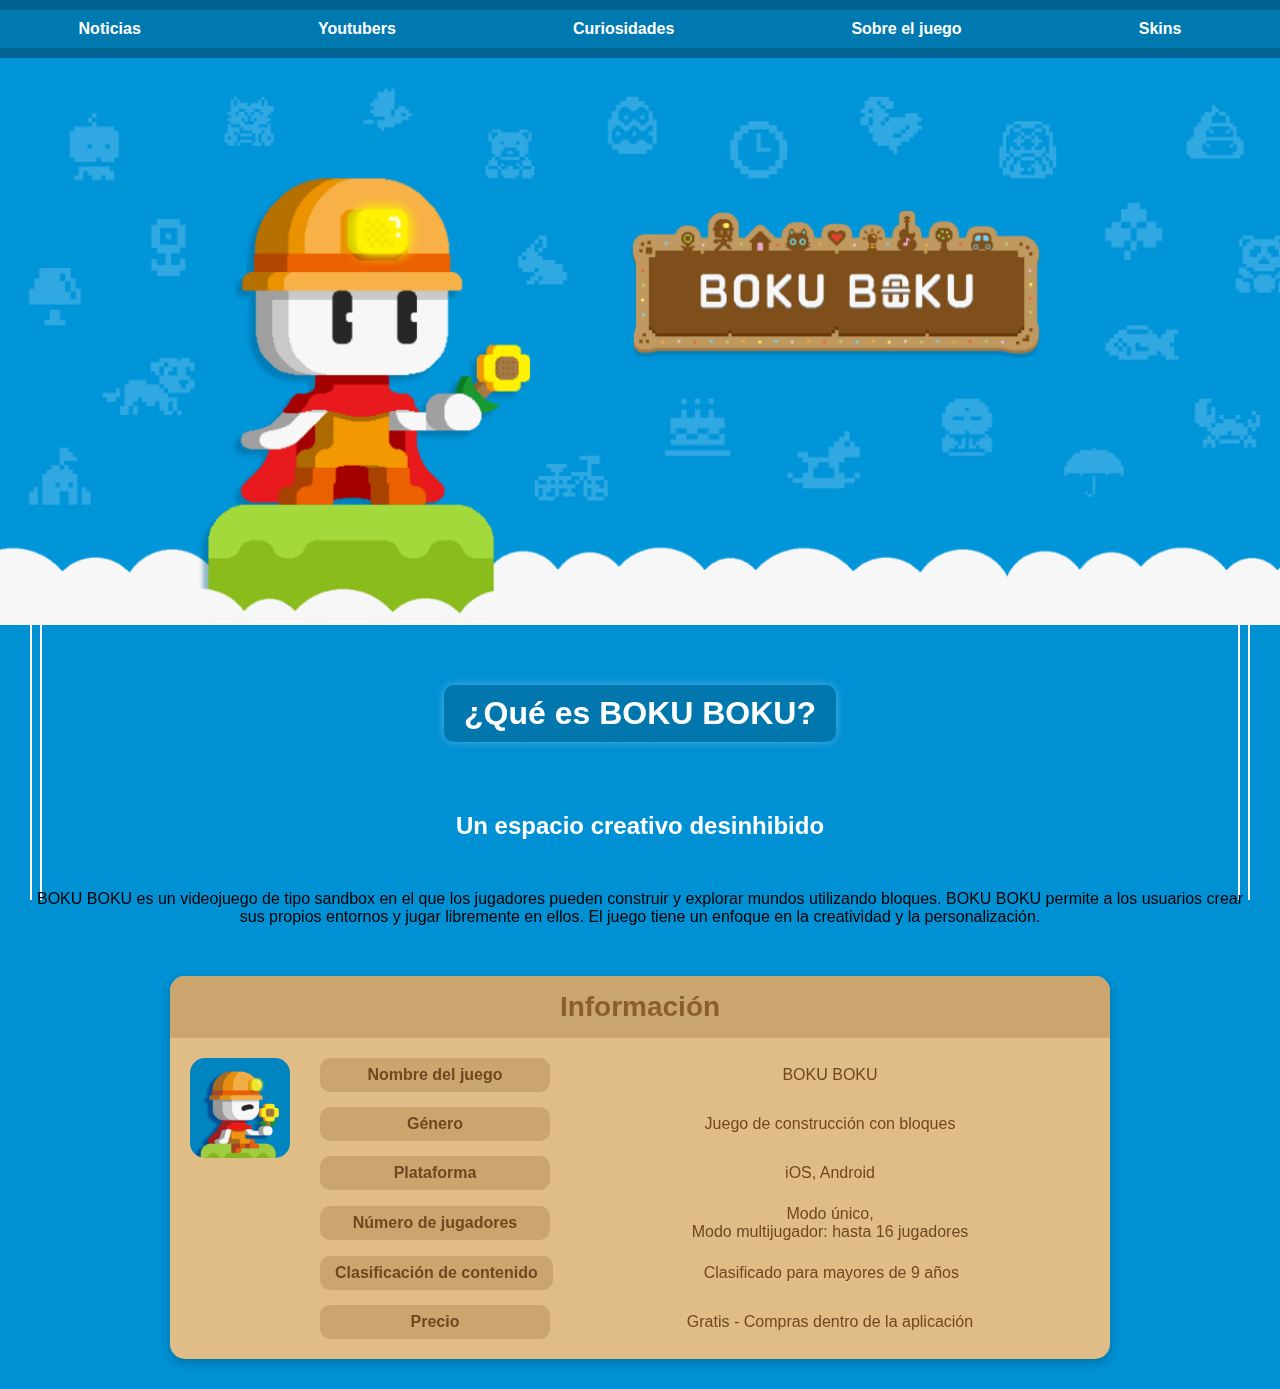
<file: Templates/Index.html>
<!DOCTYPE html>
<html lang="es">
<head>
    <meta charset="UTF-8">
    <meta name="viewport" content="width=device-width, initial-scale=1.0">
    <title>BOKU BOKU - WIKIPEDIA</title>
    <link rel="icon" href="./images/Wikipedia BOKU.PNG" type="image/png"> 
    <link rel="stylesheet" href="style.css"> <!-- Enlace a la hoja de estilo CSS -->
</head>
<body>
    <header class="header">
        <nav class="navbar">
            <ul class="menu-items">
                <li><a href="Noticias.html">Noticias</a></li>
                <li><a href="Youtubers.html">Youtubers</a></li>
                <li><a href="Curiosidades.html">Curiosidades</a></li>
                <li><a href="Sobre.html">Sobre el juego</a></li>
                <li><a href="skins.html">Skins</a></li>
            </ul>
        </nav>
    </header>

    <div class="content">
        <section class="general">
            <div class="general-1">
                <img src="images/boku boku.JPG" alt="boku boku">
            </div>
        </section>
        
        <!-- Cuadro con el título dentro -->
        <div style="text-align: center;">
        <div class="title-box">
            <h1>¿Qué es BOKU BOKU?</h1>
        </div>
        <div style="text-align: center;">
    <h2>Un espacio creativo desinhibido</h2>
        <p>BOKU BOKU es un videojuego de tipo sandbox en el que los jugadores pueden construir y explorar mundos utilizando bloques.
        BOKU BOKU permite a los usuarios crear sus propios entornos y jugar libremente en ellos.
        El juego tiene un enfoque en la creatividad y la personalización.</p>
        </div>
        <div class="tarjeta-informacion">
            <h3>Información</h3>
            <div class="contenido">
                <img src="images/BOKU logo.png" alt="Icono del juego" class="BOKU-Logo">
                <div class="informacion-tabla">      
                    <div class="fila">
                        <span class="etiqueta">Nombre del juego</span>
                        <span class="valor">BOKU BOKU</span>
                    </div>
                    <div class="fila">
                        <span class="etiqueta">Género</span>
                        <span class="valor">Juego de construcción con bloques</span>
                    </div>
                    <div class="fila">
                        <span class="etiqueta">Plataforma</span>
                        <span class="valor">iOS, Android</span>
                    </div>
                    <div class="fila">
                        <span class="etiqueta">Número de jugadores</span>
                        <span class="valor">Modo único,<br>Modo multijugador: hasta 16 jugadores</span>
                    </div>
                    <div class="fila">
                        <span class="etiqueta">Clasificación de contenido</span>
                        <span class="valor">Clasificado para mayores de 9 años</span>
                    </div>
                    <div class="fila">
                        <span class="etiqueta">Precio</span>
                        <span class="valor">Gratis - Compras dentro de la aplicación</span>
                    </div>
                </div>
            </div>
        </div>
        

    <!-- Líneas laterales -->
    <div class="side-line left-line"></div>
    <div class="side-line right-line"></div>
</body>
</html>
</file>
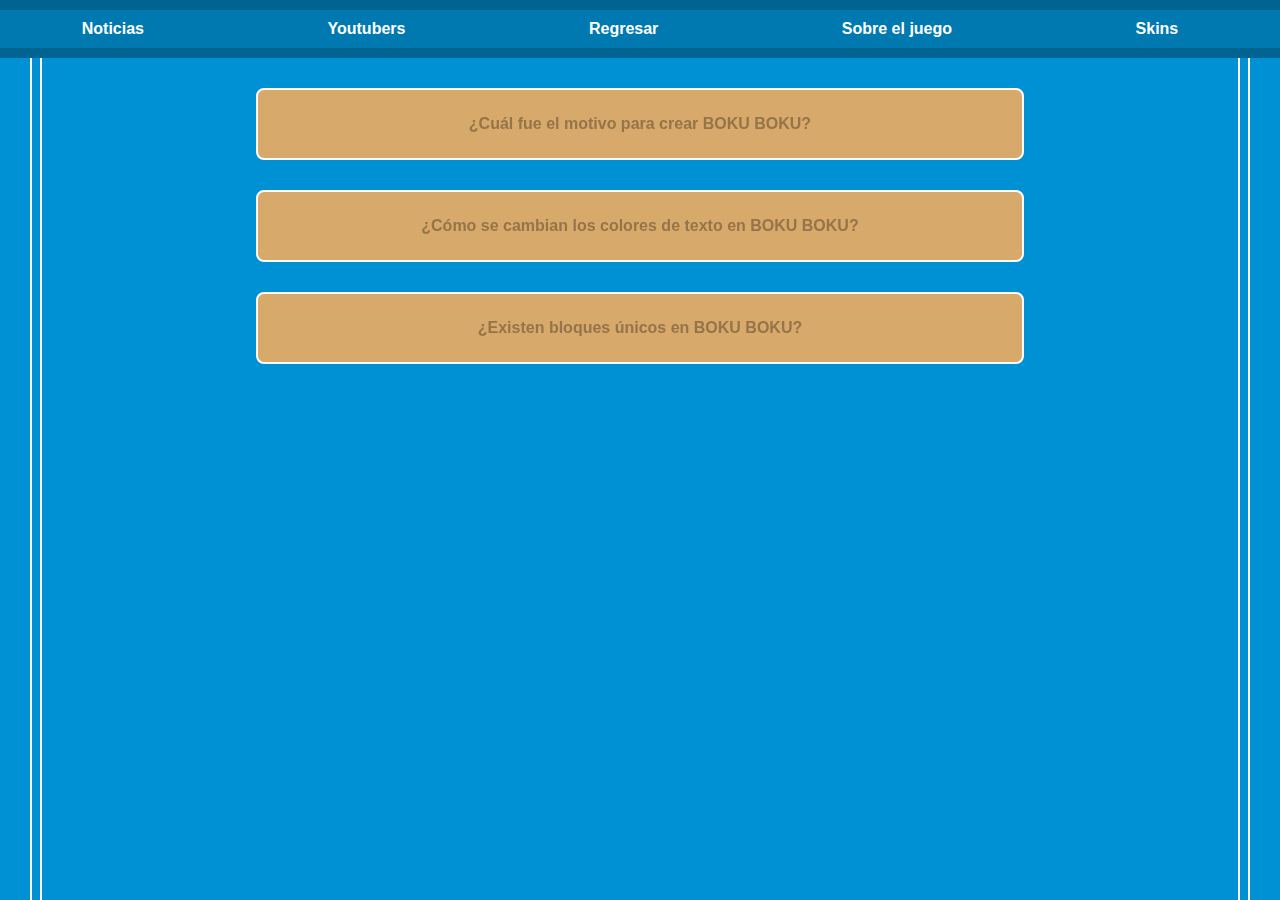
<file: Templates/Curiosidades.html>
<!DOCTYPE html>
<html lang="es">
<head>
  <meta charset="UTF-8">
  <meta name="viewport" content="width=device-width, initial-scale=1.0">
  <title>BOKU BOKU - Curiosidades</title>
  <link rel="icon" href="images/Wikipedia BOKU.PNG" type="image/png"> 
  <link rel="stylesheet" href="style3.css">
</head>
<body>

  <!-- NAVBAR original -->
  <header class="header">
    <nav class="navbar">
      <ul class="menu-items">
        <li><a href="Noticias.html">Noticias</a></li>
        <li><a href="Youtubers.html">Youtubers</a></li>
        <li><a href="index.html">Regresar</a></li>
        <li><a href="Sobre.html">Sobre el juego</a></li>
        <li><a href="skins.html">Skins</a></li>
      </ul>
    </nav>
  </header>

<!-- PRIMER CUADRO -->
<div class="cuadro-expandible">
    <button class="toggle-button" onclick="toggleTexto('texto1')">
      ¿Cuál fue el motivo para crear BOKU BOKU?
    </button>
    <div id="texto1" class="texto-oculto">
      <div class="contenido-texto">
        <p><strong>BOKU BOKU</strong> fue creado por Kin Fung Leung como un proyecto personal inspirado en su infancia.</p>
        <p>Buscaba un juego donde pudieras construir libremente sin misiones ni presión, solo imaginación.</p>
      </div>
    </div>
  </div>
  
 <!-- SEGUNDO CUADRO -->
<div class="cuadro-expandible">
    <button class="toggle-button" onclick="toggleTexto('texto2')">
       ¿Cómo se cambian los colores de texto en BOKU BOKU?
    </button>
    <div id="texto2" class="texto-oculto">
      <div class="contenido-texto">
        <p>En BOKU BOKU puedes cambiar el color del texto usando códigos hexadecimales antes de las palabras.</p>
        <p><strong>Ejemplo:</strong> <code>[00ff00]Hola</code> se mostrará como <span style="color:#00ff00;">Hola</span></p>
        <p>Funciona con muchos códigos, como <code>[ff0000]</code> (rojo), <code>[0000ff]</code> (azul), etc.</p>
      </div>
    </div>
  </div>
  
  <!-- TERCER CUADRO -->
<div class="cuadro-expandible">
    <button class="toggle-button" onclick="toggleTexto('texto4')">
      ¿Existen bloques únicos en BOKU BOKU?
    </button>
    <div id="texto4" class="texto-oculto">
      <div class="contenido-texto">
        <p>Sí, en <strong>BOKU BOKU</strong> existen bloques especiales que solo aparecen si los colocas, los recoges y luego los colocas encima de otros bloques.</p>
        <p>Este comportamiento hace que ciertos bloques se transformen o tomen una forma distinta, lo que permite descubrir combinaciones ocultas.</p>
      </div>
    </div>
  </div>
    
  
  <script>
    function toggleTexto(id) {
      const contenido = document.getElementById(id);
      contenido.classList.toggle("mostrar");
    }
  </script>
  
  <!-- LÍNEAS DECORATIVAS -->
  <div class="side-line left-line"></div>
  <div class="side-line right-line"></div>

</body>
</html>
</file>
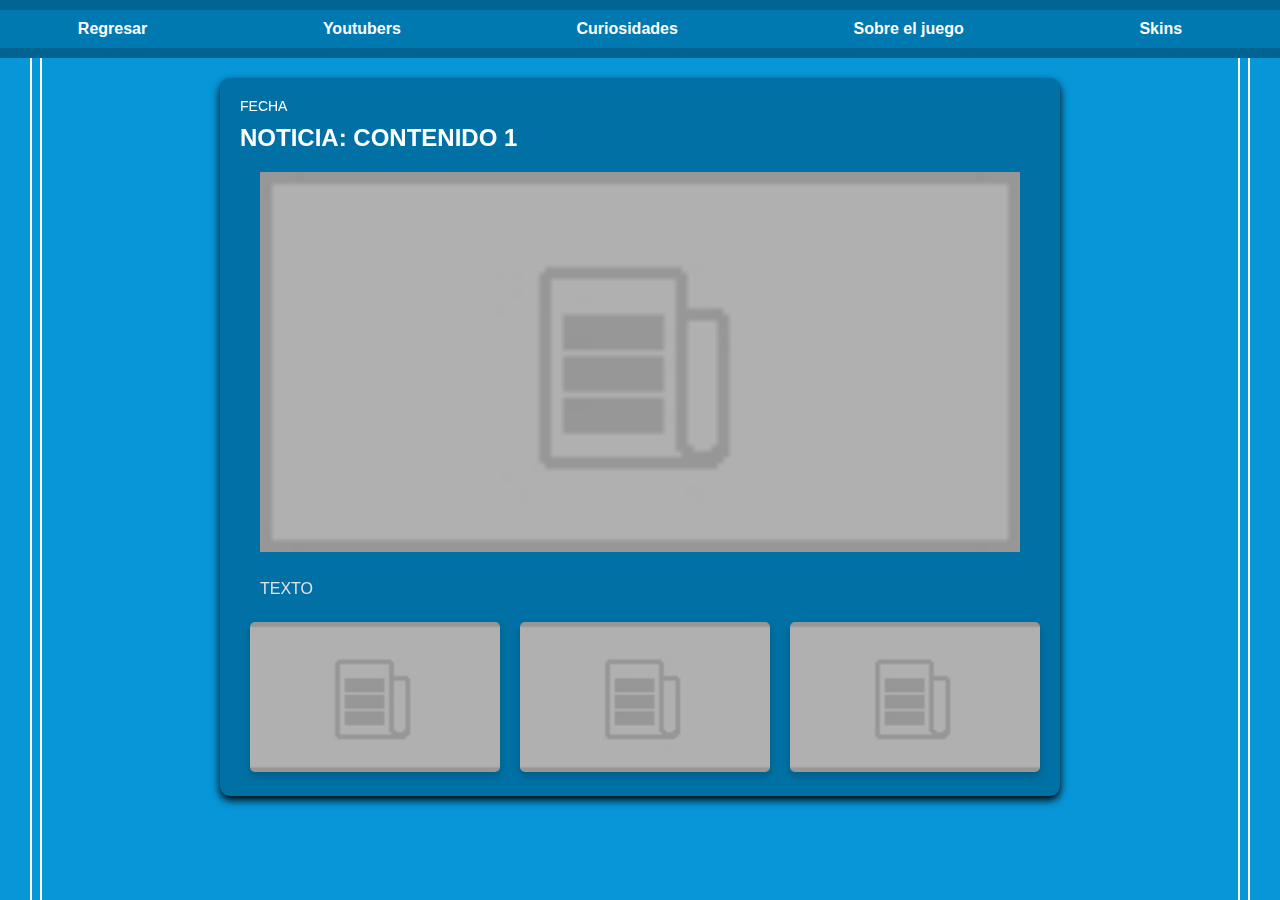
<file: Templates/Noticias.html>
<!DOCTYPE html>
<html lang="es">
<head>
    <meta charset="UTF-8">
    <meta name="viewport" content="width=device-width, initial-scale=1.0">
    <title>BOKU BOKU - WIKI - Noticias</title>
    <link rel="icon" href="./images/Wikipedia BOKU.PNG" type="image/png"> 
    <link rel="stylesheet" href="style1.css"> <!-- Enlace a la hoja de estilo CSS -->

</head>
<body>
<header class="header">
    <nav class="navbar">
        <ul class="menu-items">
            <li><a href="index.html">Regresar</a></li>
            <li><a href="Youtubers.html">Youtubers</a></li>
            <li><a href="Curiosidades.html">Curiosidades</a></li>
            <li><a href="Sobre.html">Sobre el juego</a></li>
            <li><a href="skins.html">Skins</a></li>
        </ul>
    </nav>
</header>

<!-- Líneas a los lados -->
<div class="side-line left-line"></div>
<div class="side-line right-line"></div>

<main class="news-item">
    <div class="news-date" id="news-date">
        FECHA
    </div>
    
    <div class="news-title" id="news-title">
        NOTICIA: CONTENIDO 1
    </div>
    
    <div class="news-image">
        <img id="main-image" src="images/Noticia.jpg" alt="Imagen principal de la noticia">
    </div>

    <div class="news-description" id="news-description">
              TEXTO
    </div>
    
    <!-- Créditos -->
    <div class="news-credit" id="news-credit">
        <em class="dorado"></em>
    </div>

    <!-- Cuatro imágenes pequeñas relacionadas -->
    <div class="news-related">
        <div class="related-box">
            <img src="images/Noticia.jpg" alt="Noticia relacionada 1" onclick="swapContent(this, 'FECHA', 'NOTICIA: CONTENIDO 2 ', 'TEXTO', '')">
        </div>
        <div class="related-box">
            <img src="images/Noticia.jpg" alt="Noticia relacionada 2" onclick="swapContent(this, 'FECHA', 'NOTICIA:CONTENIDO 3 ', 'TEXTO', '')">
        </div>
        <div class="related-box">
            <img src="images/Noticia.jpg" alt="Noticia relacionada 3" onclick="swapContent(this, 'FECHA', 'NOTICIA:CONTENIDO 4 ', 'TEXTO', '')">
        </div>
    </div>
</main>

<script>
function swapContent(smallImg, newDate, newTitle, newDescription, newCredit) {
    // Guardar el contenido de la imagen grande
    const mainImage = document.getElementById("main-image");
    const mainDate = document.getElementById("news-date").innerText;
    const mainTitle = document.getElementById("news-title").innerText;
    const mainDescription = document.getElementById("news-description").innerText;
    const mainSrc = mainImage.src;
    const mainCredit = document.getElementById("news-credit").innerText;  // Guardar los créditos

    // Intercambiar contenido de la imagen grande con la imagen pequeña seleccionada
    mainImage.src = smallImg.src;
    document.getElementById("news-date").innerText = newDate;
    document.getElementById("news-title").innerText = newTitle;
    document.getElementById("news-description").innerText = newDescription;

    // Actualizar los créditos
    document.getElementById("news-credit").innerHTML = `<em class="dorado">${newCredit}</em>`;  // Cambiar los créditos

    // Colocar el contenido de la imagen grande anterior en la imagen pequeña
    smallImg.src = mainSrc;
    smallImg.setAttribute("onclick", `swapContent(this, '${mainDate}', '${mainTitle}', '${mainDescription}', '${mainCredit}')`);

}
</script>
</body>
</html>
</file>
<file: Templates/style.css>
/* Estilos para el menú de navegación */
.navbar {
    background-color: #0079b1;
    overflow: hidden;
}

.menu-items {
    list-style-type: none;
    margin: 0;
    padding: 0;
    display: flex;
}

.menu-items li {
    margin-right: 20px;
}

.menu-items li a {
    color: rgb(255, 255, 255);
    text-decoration: none;
    padding: 14px 20px;
    display: block;
}

/* Estilos adicionales para la página */
body {
    font-family: sans-serif;
    background-color: #0090D4; /* Fondo azul claro */
    margin: 0;
    padding: 0;
}

h1 {
    color: #FFFFFF;
    margin: 40px auto; /* separa del borde superior e inferior */
    display: inline-block;
    background-color: #0177ad;
    padding: 10px 20px;
    border-radius: 10px;
    box-shadow: 0 0 10px rgba(255, 255, 255, 0.3);
    text-align: center;
}

h2 {
    color: #FFFFFF;
    margin: 20px auto; /* separa del borde superior e inferior */
    display: inline-block;
    padding: 10px 20px;
    border-radius: 10px;
    text-align: center;
}
p {
    color: #ff0000;
    margin: 20px auto; /* separa del borde superior e inferior */
    display: inline-block;
    padding: 10px 20px;
    border-radius: 10px;
    text-align: center;
}
/* Estilos para las líneas laterales */
.side-line {
    position: fixed;
    top: 0;
    bottom: 0;
    width: 2px; /* Ancho de la línea */
    background-color: white;
    z-index: -1; /* Para que las líneas queden detrás de los demás elementos */
}

/* Línea izquierda */
.left-line {
    left: 30px; /* Ajusta la distancia desde el borde izquierdo */
}

/* Línea derecha */
.right-line {
    right: 30px; /* Ajusta la distancia desde el borde derecho */
}

/* Segunda línea a 10px de la primera en cada lado */
.left-line::before, .right-line::before {
    content: '';
    position: absolute;
    width: 2px;
    background-color: white;
    top: 0;
    bottom: 0;
    z-index: -1;
}

.left-line::before {
    left: 10px; /* Ajusta la separación entre las dos líneas en el lado izquierdo */
}

.right-line::before {
    right: 10px; /* Ajusta la separación entre las dos líneas en el lado derecho */
}

/* Estilos para la navbar */
.header {
    background-color: #006391;
    padding: 10px 0;
}

.navbar .menu-items {
    list-style: none;
    padding: 0;
    margin: 0;
    display: flex;
    justify-content: space-around;
}

.navbar .menu-items li {
    display: inline-block;
}

.navbar .menu-items li a {
    text-decoration: none;
    color: white;
    padding: 10px 20px;
    font-weight: bold;
}

.navbar .menu-items li a:hover {
    background-color: #2d8fbd;
    border-radius: 5px;
}

/* Estilo para las secciones generales */
.general-1 {
    display: flex;
    flex-direction: column;
    align-items: center;  /* Centra los elementos dentro de .general */
    justify-content: center;
    width: 100%;
    height:990;
    margin: 20px 0;
    text-align: center;  /* Centra el texto dentro de .general */
}

/* Estilo para la sección .general-2 centrada */
.general-2 {
    display: flex;
    flex-direction: column;
    align-items: center;  /* Centra los elementos hijos horizontalmente */
    justify-content: center;  /* Centra los elementos hijos verticalmente */
    height: 490px;
    width: 900px;
    margin: 20px auto; /* Centra horizontalmente en la página */
    text-align: center; /* Asegura que el texto dentro del contenedor esté centrado */
}

/* Ajuste de los encabezados h2 */
h3 {
    color: rgb(141, 95, 40);
    text-align: center;  /* Asegura que el texto del h2 esté centrado */
    margin: 0 auto;  /* Elimina márgenes innecesarios */
}

p {
    color: black;
    text-align: none;  /* Asegura que el texto del h2 esté centrado */
    margin: 10px;  /* Elimina márgenes innecesarios */
}

/* Imágenes dentro de .general */
.general-2 img {
    max-width: 100%;  /* Asegura que las imágenes no se desborden */
    height: auto;
    display:block;
    margin: 50%;  /* Centra las imágenes */
    border-radius: 5%;  /* Redondeo completo, forma circular */
}

.general-1 img {
    width: 100%;;
    margin-top: -20px; /* Sube la imagen */
}
.tarjeta-informacion {
    max-width: 900px;
    margin: 30px auto;
    background-color: rgb(224, 189, 135);
    border-radius: 15px;
    box-shadow: 0 4px 10px rgba(0,0,0,0.2);
    padding: 20px;
    font-family: 'Segoe UI', sans-serif;
    color: rgb(113, 70, 32);
}

.tarjeta-informacion h3 {
    background-color: rgb(203, 165, 110);
    margin: -20px -20px 20px -20px;
    padding: 15px;
    border-top-left-radius: 15px;
    border-top-right-radius: 15px;
    text-align: center;
    font-size: 28px;
    font-weight: bold;
}

.contenido {
    display: flex;
    align-items: flex-start; /* 🔄 Esto sube la imagen al tope */
    gap: 30px;
    flex-wrap: wrap;
}

.BOKU-Logo {
    width: 100px;
    height: 100px;
    border-radius: 15px;
}

.informacion-tabla {
    flex: 1;
    display: flex;
    flex-direction: column;
    gap: 15px;
}

.fila {
    display: flex;
    flex-direction: row;
    gap: 20px;
    align-items: center;
}

.etiqueta {
    background-color: rgb(203, 165, 110);
    padding: 8px 15px;
    border-radius: 10px;
    font-weight: bold;
    min-width: 200px;
    text-align: center;
}

.valor {
    flex: 1;
}
</file>
<file: Templates/style3.css>
/* ==========================
   Estilos Generales
   ========================== */
   body {
    font-family: Arial, sans-serif;
    background-color: #0090D4;
    margin: 0;
    padding: 0;
    overflow-x: hidden; /* Evita el desplazamiento horizontal */
}

h1, p {
    color: white;
    text-align: center;
    margin-top: 20px;
}

/* ==========================
   Estilos del Menú de Navegación
   ========================== */
.navbar {
    background-color: #0079b1;
    overflow: hidden;
}

.menu-items {
    list-style-type: none;
    margin: 0;
    padding: 0;
    display: flex;
    justify-content: space-around;
}

.menu-items li {
    margin-right: 20px;
    display: inline-block;
}

.menu-items li a {
    text-decoration: none;
    color: white;
    padding: 10px 20px;
    font-weight: bold;
    display: block;
}

.menu-items li a:hover {
    background-color: #2d8fbd;
    border-radius: 5px;
}

/* ==========================
   Estilos de las Líneas Laterales
   ========================== */
.side-line {
    position: fixed;
    top: 0;
    bottom: 0;
    width: 2px;
    background-color: white;
    z-index: -1;
}

.left-line {
    left: 30px;
}

.right-line {
    right: 30px;
}

.left-line::before, .right-line::before {
    content: '';
    position: absolute;
    width: 2px;
    background-color: white;
    top: 0;
    bottom: 0;
}

.left-line::before {
    left: 10px;
}

.right-line::before {
    right: 10px;
}

/* Estilos para la navbar */
.header {
    background-color: #006391;
    padding: 10px 0;
}

.navbar .menu-items {
    list-style: none;
    padding: 0;
    margin: 0;
    display: flex;
    justify-content: space-around;
}

.navbar .menu-items li {
    display: inline-block;
}

.navbar .menu-items li a {
    text-decoration: none;
    color: white;
    padding: 10px 20px;
    font-weight: bold;
}

.navbar .menu-items li a:hover {
    background-color: #2d8fbd;
    border-radius: 5px;
}

.menu-items {
    list-style-type: none;
    margin: 0;
    padding: 0;
    display: flex;
  }
  
  .menu-items li {
    margin-right: 20px;
  }
  
  .menu-items li a {
    color: rgb(255, 255, 255);
    text-decoration: none;
    padding: 14px 20px;
    display: block;
  }
  
  /* Línea decorativa */
  .side-line {
    position: fixed;
    top: 0;
    bottom: 0;
    width: 2px;
    background-color: white;
    z-index: -1;
  }
  
  .left-line {
    left: 30px;
  }
  
  .right-line {
    right: 30px;
  }
  
  .curiosidad-container {
    max-width: 600px;
    margin: 40px auto;
    padding: 20px;
    font-family: sans-serif;
    text-align: center;
  }
  
  /* Texto principal arriba */
  .texto-principal {
    font-size: 17px;
    margin-bottom: 20px;
  }
  
/* Cuadro contenedor */
.cuadro-expandible {
    border: 2px solid rgb(255, 255, 255);
    border-radius: 8px;
    background-color: rgb(215, 169, 107);
    width: 60%;
    margin: 30px auto;
    display: flex;
    flex-direction: column;
    align-items: center;
    padding: 15px;
    box-sizing: border-box;
  }
  
  /* Botón */
  .toggle-button {
    background: none;
    color: rgb(150, 116, 73);
    font-size: 16px;
    font-weight: bold;
    border: none;
    cursor: pointer;
    width: 100%;
    text-align: center;
    padding: 10px;
  }
  
  /* Texto oculto */
  .texto-oculto {
    max-height: 0;
    overflow: hidden;
    transition: max-height 0.5s ease;
    width: 100%;
  }
  
  /* Texto visible */
  .texto-oculto.mostrar {
    max-height: 1000px;
  }
  
  .contenido-texto p {
    color: rgb(75, 59, 36) !important;
    text-align: center;
    padding-top: 10px;
  }
</file>
<file: Templates/style1.css>
/* Estilos para el menú de navegación */
.navbar {
    background-color: #0079b1;
    overflow: hidden;
}

.menu-items {
    list-style-type: none;
    margin: 0;
    padding: 0;
    display: flex;
}

.menu-items li {
    margin-right: 20px;
}

.menu-items li a {
    color: rgb(255, 255, 255);
    text-decoration: none;
    padding: 14px 20px;
    display: block;
}
/* Estilos generales */
body {
    font-family: sans-serif;
    background-color: #0796d8;
    margin: 0;
    padding: 0;
}

h1, p {
    color: white;
    text-align: center;
    margin-top: 20px;
}

/* Estilos para las líneas laterales */
.side-line {
    position: fixed;
    top: 0;
    bottom: 0;
    width: 2px;
    background-color: white;
    z-index: -1; /* Asegura que esté detrás de las imágenes y el contenido */
}

/* Líneas en los lados izquierdo y derecho */
.left-line {
    left: 30px; /* Ajusta la separación desde la izquierda */
}

.right-line {
    right: 30px; /* Ajusta la separación desde la derecha */
}

/* Segunda línea a 10px de la primera en cada lado */
.left-line::before, .right-line::before {
    content: '';
    position: absolute;
    width: 2px;
    background-color: white;
    top: 0;
    bottom: 0;
}

.left-line::before {
    left: 10px;
}

.right-line::before {
    right: 10px;
}

/* Estilos para el bloque de noticias */
.news-item {
    background-color: #0171a5;
    padding: 20px;
    margin: 20px auto;
    max-width: 800px;
    border-radius: 10px;
    box-shadow: 0 4px 8px rgb(0, 0, 0);
}

.news-date {
    font-size: 14px;
    color: #ffffff;
    margin-bottom: 10px;
}

.news-title {
    font-size: 24px;
    font-weight: bold;
    margin-bottom: 15px;
    color: #ffffff;
}

.news-description {
    margin: 20px 0 0; /* Espacio superior entre la imagen y el párrafo, elimina márgenes inferiores */
    font-size: 16px; /* Tamaño de texto legible */
    color: #e2e2e2; /* Color del texto */
    line-height: 1.6; /* Espaciado entre líneas */
    text-align: justify; /* Justifica el texto */
    padding: 0 20px; /* Espaciado interno a los lados para mantener margen respecto a los bordes */
}

/* Contenedor para las imágenes relacionadas */
.news-related {
    display: flex; /* Disposición horizontal */
    justify-content: space-around; /* Espaciado uniforme */
    margin-top: 20px; /* Espacio superior */
}

.related-box img {
    width: 180px;
    height: 120px; /* Alto fijo */
    object-fit: cover; /* Ajusta la imagen al cuadro sin deformarla */
    border-radius: 5px;
    box-shadow: 0 4px 8px rgba(0, 0, 0, 0.2);
    transition: box-shadow 0.3s ease;
    margin: 0 10px;
}


.related-box img:hover {
    box-shadow: 0 6px 12px rgb(255, 255, 255); /* Sombra más intensa al pasar el ratón */
}

/* Sombra para las imágenes pequeñas */
.related-box img {
    width: 250px; /* Ajusta el tamaño deseado */
    height: 150px; /* Mantiene la proporción */
    border-radius: 5px; /* Esquinas redondeadas */
    box-shadow: 0 4px 8px rgba(0, 0, 0, 0.2); /* Sombra de luz */
    transition: box-shadow 0.3s ease; /* Transición suave */
    margin: 0 10px; /* Espacio horizontal entre imágenes */
}

/* Cambia la sombra al pasar el ratón sobre la imagen */
.related-box img:hover {
    box-shadow: 0 6px 12px rgb(255, 255, 255); /* Sombra más intensa al pasar el ratón */
}

.news-image {
    margin: 20px; /* Margen alrededor del contenedor de la imagen grande */
}

.news-image img {
    width: 100%; /* Ajusta el ancho al contenedor */
    height: auto; /* Mantiene la proporción de la imagen */
}

 /* Estilos para el menú de navegación */
 .header {
    background-color: #006391;
    padding: 10px 0;
}

.navbar .menu-items {
    list-style: none;
    padding: 0;
    margin: 0;
    display: flex;
    justify-content: space-around;
}

.navbar .menu-items li {
    display: inline-block;
}

.navbar .menu-items li a {
    text-decoration: none;
    color: white;
    padding: 10px 20px;
    font-weight: bold;
}

.navbar .menu-items li a:hover {
    background-color: #2d8fbd;
    border-radius: 5px;
}

.dorado {
    color: #FFD700; /* Color dorado */
    font-style: italic; /* Opcional, si deseas un estilo en cursiva */
}
</file>
